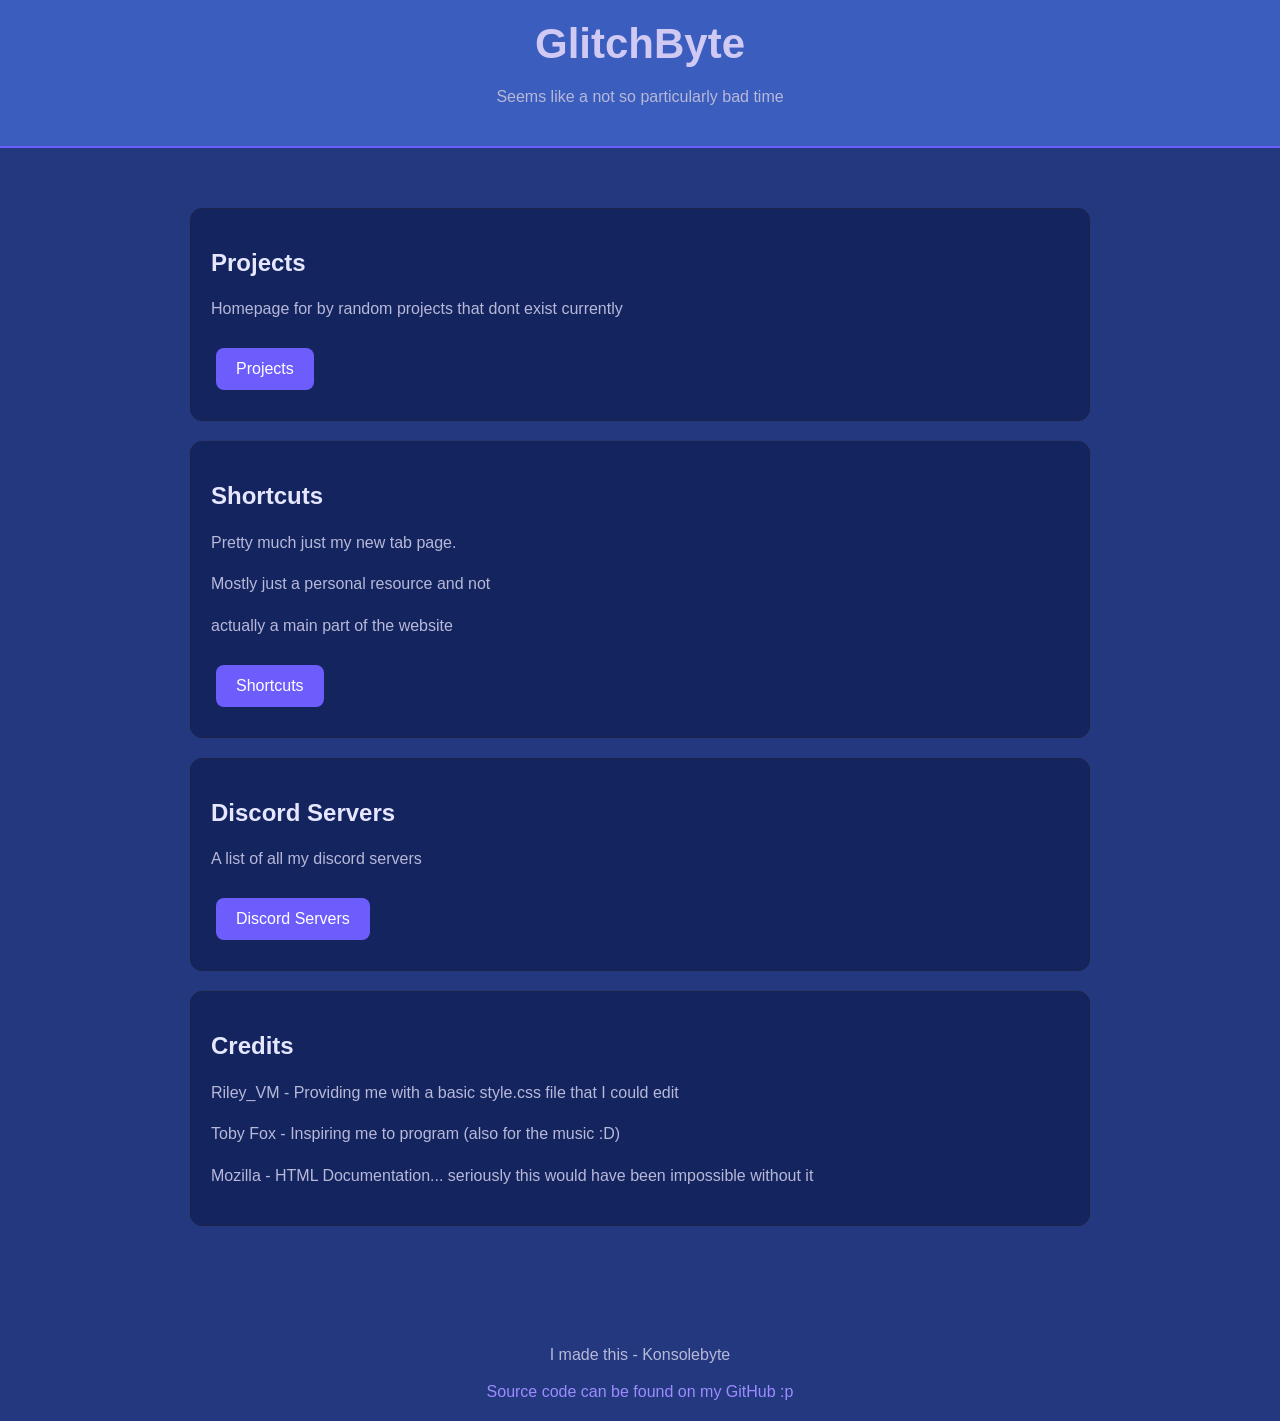
<file: index.html>
<!-- Hi Riley, i know you are looking at my source code xD -->
<!DOCTYPE html>
<html>
<head>
    <title>Glitchbyte</title>

    <link rel="stylesheet" href="style.css">
</head>
<body>

    <audio id="hotel" loop hidden>
        <source src="sounds/homepage.mp3" type="audio/mpeg">
    </audio>

    <header>
        <h1>GlitchByte</h1>
        <p id="shownSplash"></p>
    </header>

    <main>
        <div class="card">
            <h2>Projects</h2>
            <p>Homepage for by random projects that dont exist currently</p>
            <a href="projects.html"><button>Projects</button></a>
        </div>
        
        <div class="card">
            <h2>Shortcuts</h2>
            <p>Pretty much just my new tab page.</p>
            <p>Mostly just a personal resource and not</p>
            <p>actually a main part of the website</p>
            <a href="shortcuts.html"><button>Shortcuts</button></a>
        </div>

        <div class="card">
            <h2>Discord Servers</h2>
            <p>A list of all my discord servers</p>
            <a href="discord.html"><button>Discord Servers</button></a>
        </div>

        <div class="card">
            <h2>Credits</h2>
            <p>Riley_VM - Providing me with a basic style.css file that I could edit</p>
            <p>Toby Fox - Inspiring me to program (also for the music :D)</p>
            <p>Mozilla - HTML Documentation... seriously this would have been impossible without it</p>
        </div>
    </main>

    <footer>
        <p>I made this - Konsolebyte</p>
        <a href="https://github.com/KonsoleByte/Glitchbyte">Source code can be found on my GitHub :p</a>
    </footer>

    <script>
        const splashTextThings = [
            "Idk what to put here",
            "Does anyone actually read these?",
            "Powered by Caffeine",
            "Check documentation once, break twice... wait NO-",
            "What's a WebGL???",
            "Seems like a not so particularly bad time",
            "(almost) Dog free",
            "Contains messy code",
            "I dont have a copyright :sob:",
            "WHO DESIGNED HTML?! WHO? WHICH ONE OF YOU",
            "Why was the music so difficult :sob:",
            "Chart your own path, that is my wish.",
            "Thanks to your greed... your DETERMINATION",
            "Look what you've done",
            "I had virtually no rehersal for that",
            "That will do, donkey. That will do",
            "This truly was... a Glitchbyte.dev",
            "👀"
        ];

        const splashThingChosen = splashTextThings[Math.floor(Math.random() * splashTextThings.length)];

        document.getElementById("shownSplash").textContent = splashThingChosen;

        window.addEventListener('click', () => {
            document.getElementById("hotel").play();
        }, { once: true })
    </script>

    <meta property="og:site_name" content="GlitchByte"/>
    <meta property="og:title" content="GlitchByte | Home"/>
    <meta property="og:url" content="I am right here"/>
    <meta property="og:type" content="website"/>
    <meta property="og:description" content="I am right here"/>
    <meta property="og:image" content="https://www.glitchbyte.dev/images/image.png"/>
    <meta property="og:image:width" content="1500"/>
    <meta property="og:image:height" content="843"/>
    <meta itemprop="name" content="GlitchByte &#124; Home"/>
    <meta itemprop="url" content=""/>
    <meta itemprop="description" content="I am right here"/>
    <meta itemprop="thumbnailUrl" content="https://www.glitchbyte.dev/images/image.png"/>
    <link rel="image_src" href="https://www.glitchbyte.dev/images/image.png" />
    <meta itemprop="image" content="https://www.glitchbyte.dev/images/image.png"/>
    <meta name="twitter:title" content="GlitchByte &#124; Home"/>
    <meta name="twitter:image" content="https://www.glitchbyte.dev/images/image.png"/>
    <meta name="twitter:url" content="https://www.glitchbyte.dev/images/image.png"/>
    <meta name="twitter:card" content="summary"/>
    <meta name="twitter:description" content="I am right here"/>
    <meta name="description" content="I am right here" />

</body>
</html>
</file>
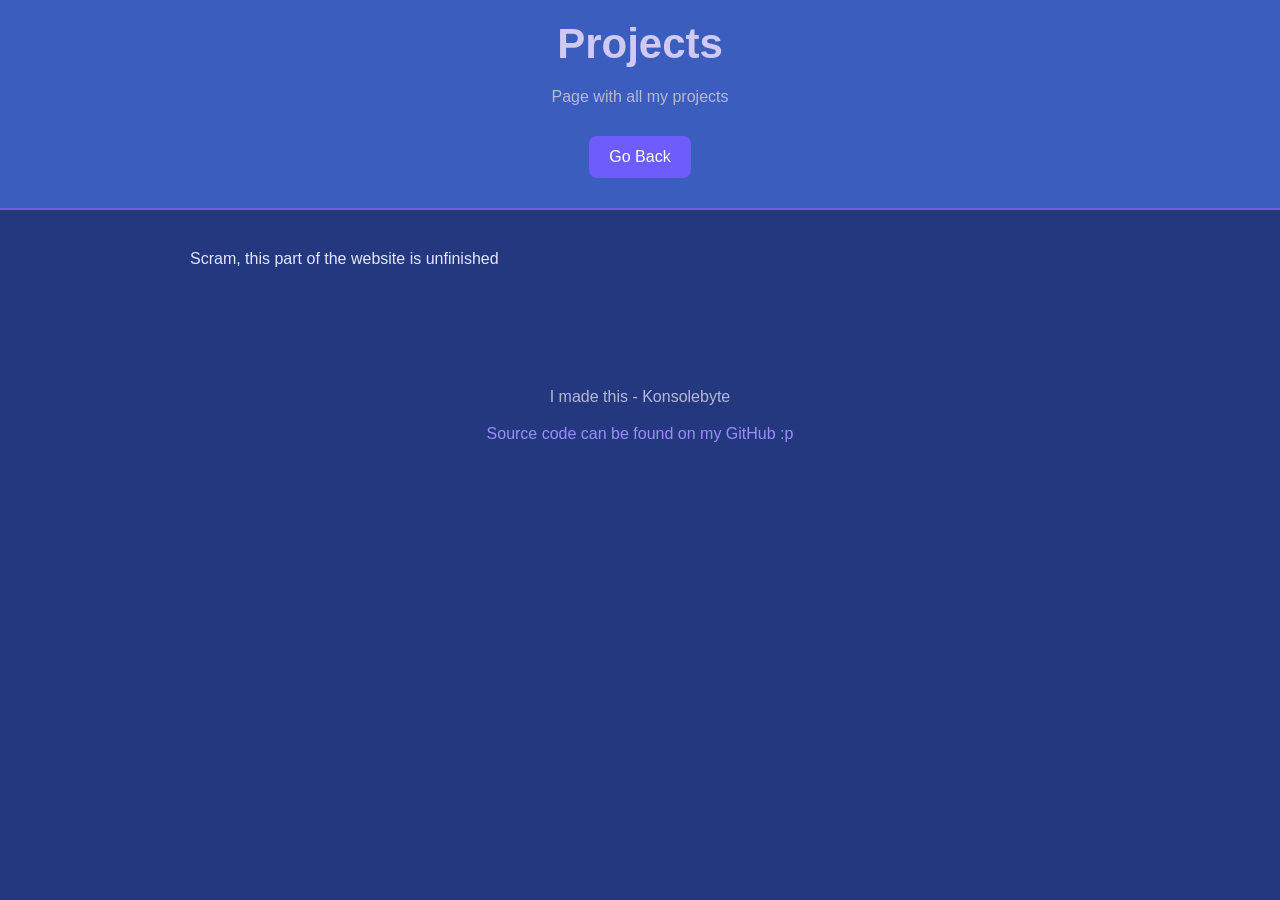
<file: projects.html>
<!DOCTYPE html>
<html>
    <head>
        <title>Glitchbyte</title>

        <link rel="stylesheet" href="style.css">
    </head>
    <body>

        <header>
            <h1>Projects</h1>
            <p>Page with all my projects</p>
            <a href="index.html"><button>Go Back</button></a>
        </header>
        
        <main>
            Scram, this part of the website is unfinished
        </main>

        <footer>
            <p>I made this - Konsolebyte</p>
            <a href="https://github.com/KonsoleByte/Glitchbyte">Source code can be found on my GitHub :p</a>
        </footer>

    </body>
</html>
</file>
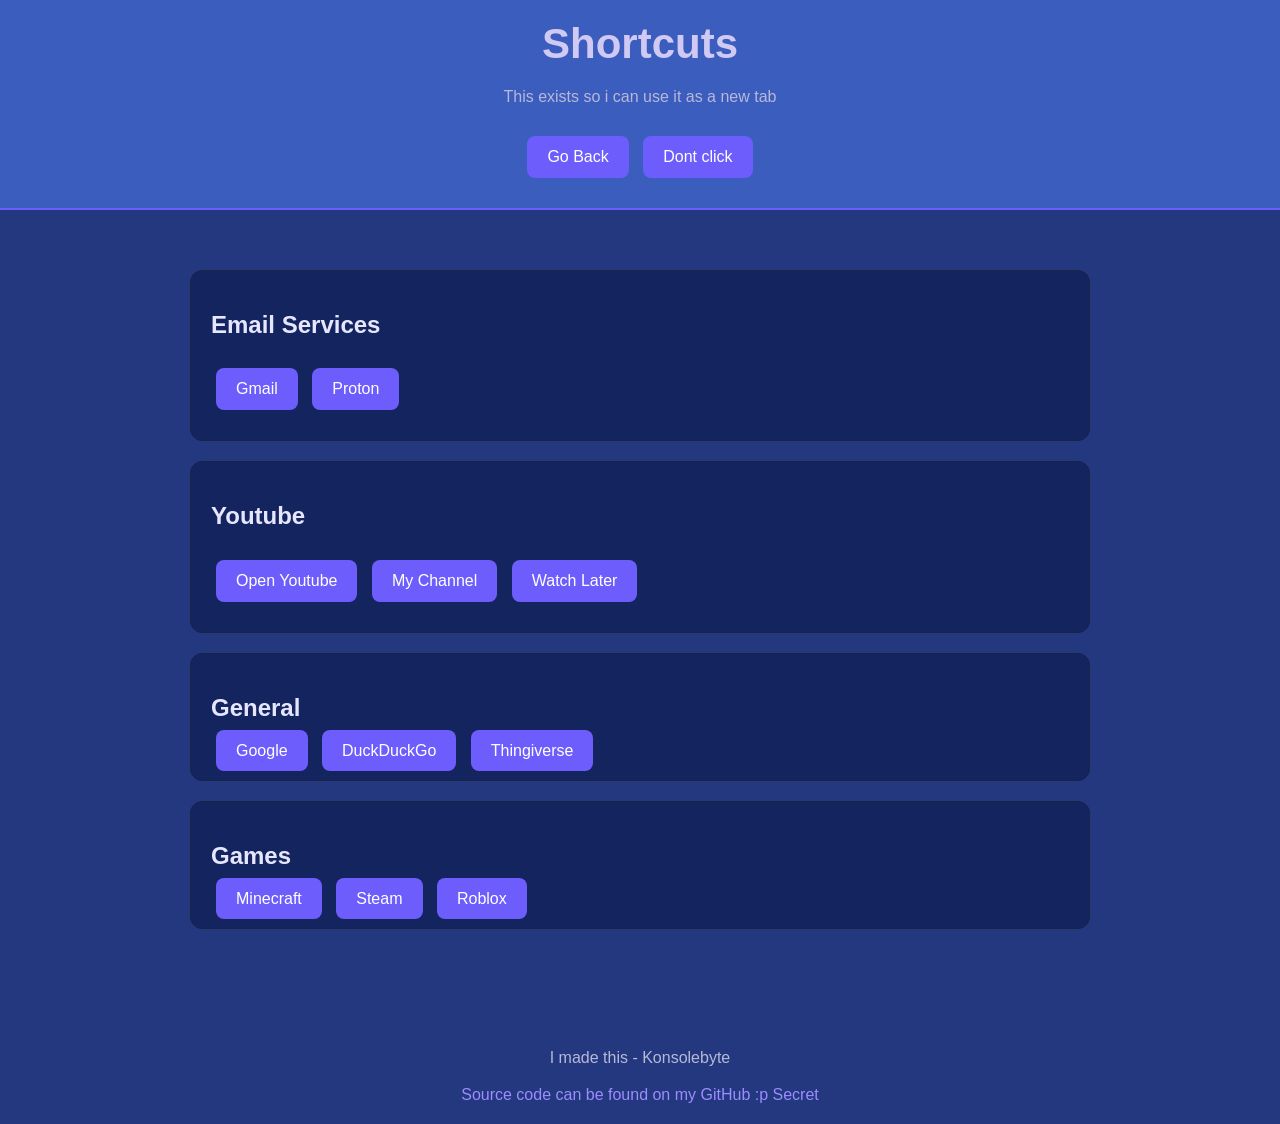
<file: shortcuts.html>
<!--Ok but like, why look here?-->
<!DOCTYPE html>
<html>
<head>
    <title>Glitchbyte</title>

    <link rel="stylesheet" href="style.css">
</head>
<body>

    <header>
        <h1>Shortcuts</h1>
        <p>This exists so i can use it as a new tab</p>
        <a href="index.html"><button>Go Back</button></a>
        <a href="virusstorage.html"><button>Dont click</button></a>
    </header>

    <main>
        <div class="card">
            <h2>Email Services</h2>
            <a href="https://mail.google.com"><button>Gmail</button></a>
            <a href="https://mail.proton.me/u/0/inbox"><button>Proton</button></a>
        </div>

        <div class="card">
            <h2>Youtube</h2>
            <a href="https://www.youtube.com"><button>Open Youtube</button></a>
            <a href="https://www.youtube.com/@ConsoleByte"><button>My Channel</button></a>
            <a href="https://www.youtube.com/playlist?list=WL"><button>Watch Later</button></a>
        </div>
        <div class="card">
            <h2>General</h2>
            <a href="https://www.google.com" target="_blank" class="btn">Google</a>
            <a href="https://www.duckduckgo.com" target="_blank" class="btn">DuckDuckGo</a>
            <a href="https://www.thingiverse.com/" target="_blank" class="btn">Thingiverse</a>
        </div>
        <div class="card">
            <h2>Games</h2>
            <a href="https://www.minecraft.net" target="_blank" class="btn">Minecraft</a>
            <a href="https://www.steampowered.com" target="_blank" class="btn">Steam</a>
            <a href="https://www.roblox.com" target="_blank" class="btn">Roblox</a>
        </div>
    </main>

    <footer>
        <p>I made this - Konsolebyte</p>
        <a href="https://github.com/KonsoleByte/Glitchbyte">Source code can be found on my GitHub :p</a>
        <a href="areyousure.html">Secret</a>
    </footer>
</body>
</html>
</file>
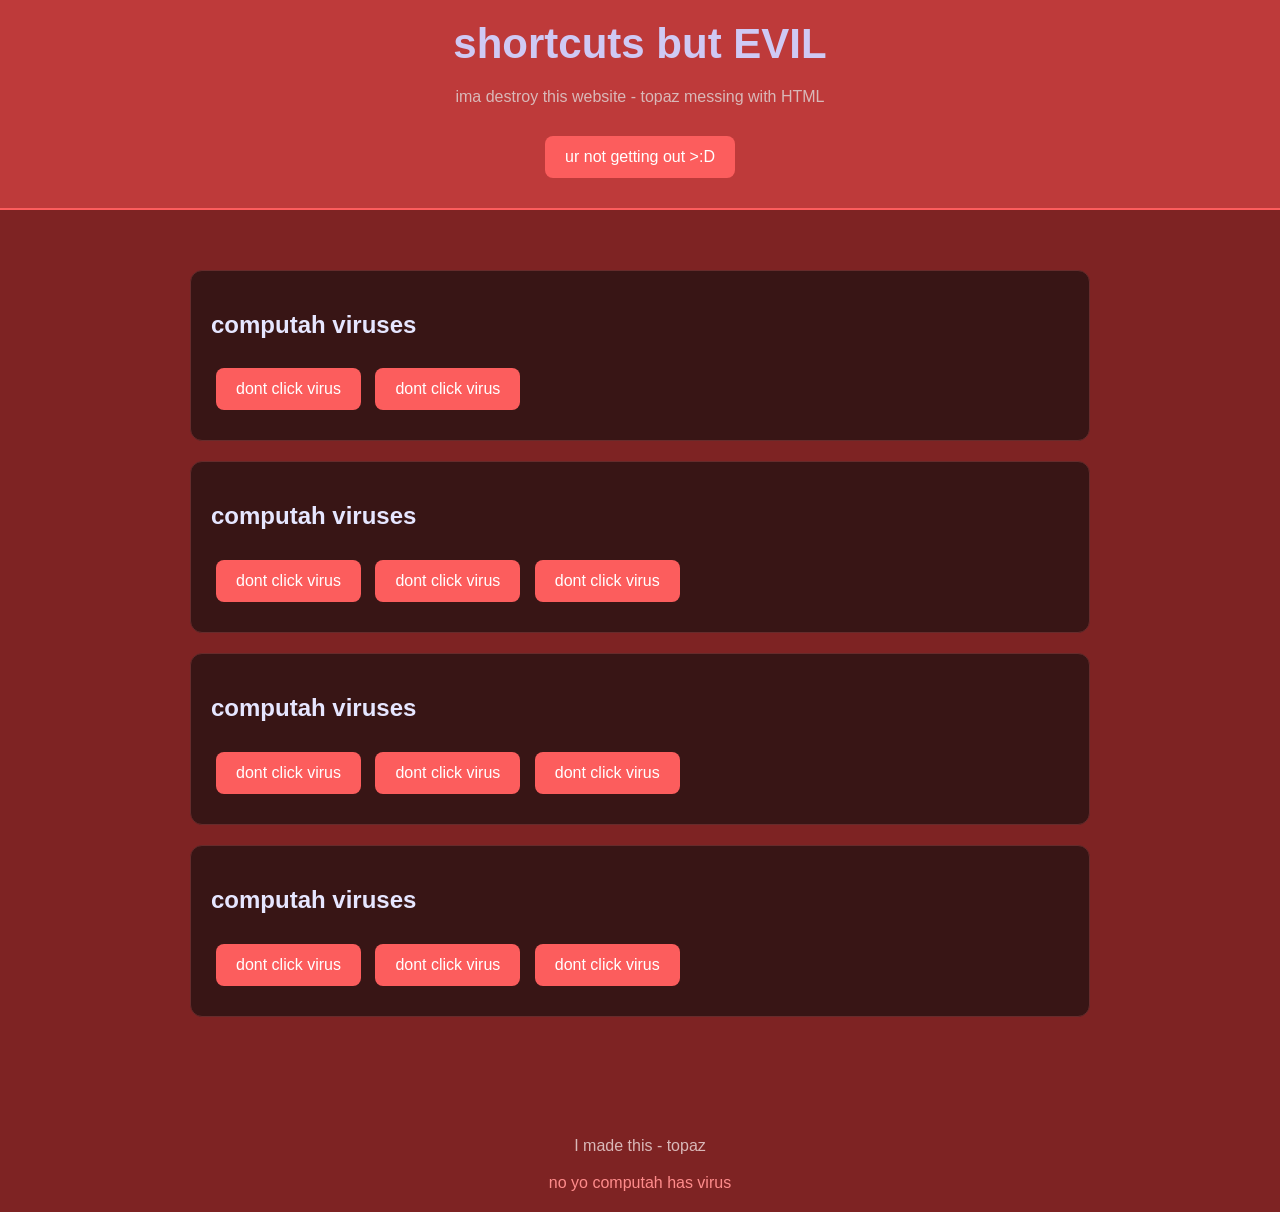
<file: virusstorage.html>
<!--have fun reading my sloppy code!!!-->
<!DOCTYPE html>
<html>
<head>
    <title>Glitchbyte</title>

    <link rel="stylesheet" href="evilstyle.css">
</head>
<body>

    <audio id="alarm" loop hidden>
        <source src="sounds/alarm.mp3" type="audio/mpeg">
    </audio>

    <header>
        <h1>shortcuts but EVIL</h1>
        <p>ima destroy this website - topaz messing with HTML</p>
        <button>ur not getting out >:D</button>
    </header>

    <main>
        <div class="card">
            <h2>computah viruses</h2>
            <a href="https://youtu.be/Bf1qlv15-5w"><button>dont click virus</button></a>
            <a href="https://youtu.be/Bf1qlv15-5w"><button>dont click virus</button></a>
        </div>

        <div class="card">
            <h2>computah viruses</h2>
            <a href="https://youtu.be/Bf1qlv15-5w"><button>dont click virus</button></a>
            <a href="https://youtu.be/Bf1qlv15-5w"><button>dont click virus</button></a>
            <a href="https://youtu.be/Bf1qlv15-5w"><button>dont click virus</button></a>
        </div>
        <div class="card">
            <h2>computah viruses</h2>
            <a href="https://youtu.be/Bf1qlv15-5w"><button>dont click virus</button></a>
            <a href="https://youtu.be/Bf1qlv15-5w"><button>dont click virus</button></a>
            <a href="https://youtu.be/Bf1qlv15-5w"><button>dont click virus</button></a>
        </div>
        <div class="card">
            <h2>computah viruses</h2>
            <a href="https://youtu.be/Bf1qlv15-5w"><button>dont click virus</button></a>
            <a href="https://youtu.be/Bf1qlv15-5w"><button>dont click virus</button></a>
            <a href="https://youtu.be/Bf1qlv15-5w"><button>dont click virus</button></a>
        </div>
    </main>

    <footer>
        <p>I made this - topaz</p>
        <a href="https://github.com/KonsoleByte/Glitchbyte">no yo computah has virus</a>
    </footer>

    <script>
        window.addEventListener('click', () => {
             document.getElementById("alarm").play();
         }, { once: true })
    </script>
</body>
</html>
</file>
<file: style.css>
body {
    background-color: #23387e;
    color: #e6e6ff;
    font-family: Arial, sans-serif;
    margin: 0;
    padding: 0;
}

header {
    background-color: #3a5dbe;
    padding: 20px;
    text-align: center;
    border-bottom: 2px solid #6d5dfc;
}

h1 {
    color: #cfc9f4;
    font-size: 42px;
    margin: 0;
}

p {
    color: #b8b8d9;
    line-height: 1.6;
}

main {
    max-width: 900px;
    margin: auto;
    padding: 40px 20px;
}

button {
    background-color: #6d5dfc;
    color: white;
    border: none;
    padding: 12px 20px;
    margin: 10px 5px;
    border-radius: 8px;
    cursor: pointer;
    font-size: 16px;
    transition: 0.2s;
}

a {
    color: #9d8cff;
    text-decoration: none;
}

.card {
    background-color: #13245e;
    padding: 20px;
    margin-top: 20px;
    border-radius: 12px;
    border: 1px solid #1b2447;
}

.btn {
    background-color: #6d5dfc;
    color: white;
    border: none;
    padding: 12px 20px;
    margin: 10px 5px;
    border-radius: 8px;
    cursor: pointer;
    font-size: 16px;
    transition: 0.2s;
}

.disabledbtn {
    background-color: #868686;
    color: white;
    border: none;
    padding: 12px 20px;
    margin: 10px 5px;
    border-radius: 8px;
    cursor: pointer;
    font-size: 16px;
    transition: 0.2s;
}

footer {
    text-align: center;
    padding: 20px;
    color: #777;
    margin-top: 40px;
}
</file>
<file: evilstyle.css>
body {
    background-color: #7e2323;
    color: #e6e6ff;
    font-family: Arial, sans-serif;
    margin: 0;
    padding: 0;
}

header {
    background-color: #be3a3a;
    padding: 20px;
    text-align: center;
    border-bottom: 2px solid #fc5d5d;
}

h1 {
    color: #cfc9f4;
    font-size: 42px;
    margin: 0;
}

p {
    color: #d9b8b8;
    line-height: 1.6;
}

main {
    max-width: 900px;
    margin: auto;
    padding: 40px 20px;
}

button {
    background-color: #fc5d5d;
    color: white;
    border: none;
    padding: 12px 20px;
    margin: 10px 5px;
    border-radius: 8px;
    cursor: pointer;
    font-size: 16px;
    transition: 0.2s;
}

a {
    color: #ff8c8c;
    text-decoration: none;
}

.card {
    background-color: #381515;
    padding: 20px;
    margin-top: 20px;
    border-radius: 12px;
    border: 1px solid #662b2b;
}

.btn {
    background-color: #fc5d5d;
    color: white;
    border: none;
    padding: 12px 20px;
    margin: 10px 5px;
    border-radius: 8px;
    cursor: pointer;
    font-size: 16px;
    transition: 0.2s;
}

footer {
    text-align: center;
    padding: 20px;
    color: #777;
    margin-top: 40px;
}
</file>
